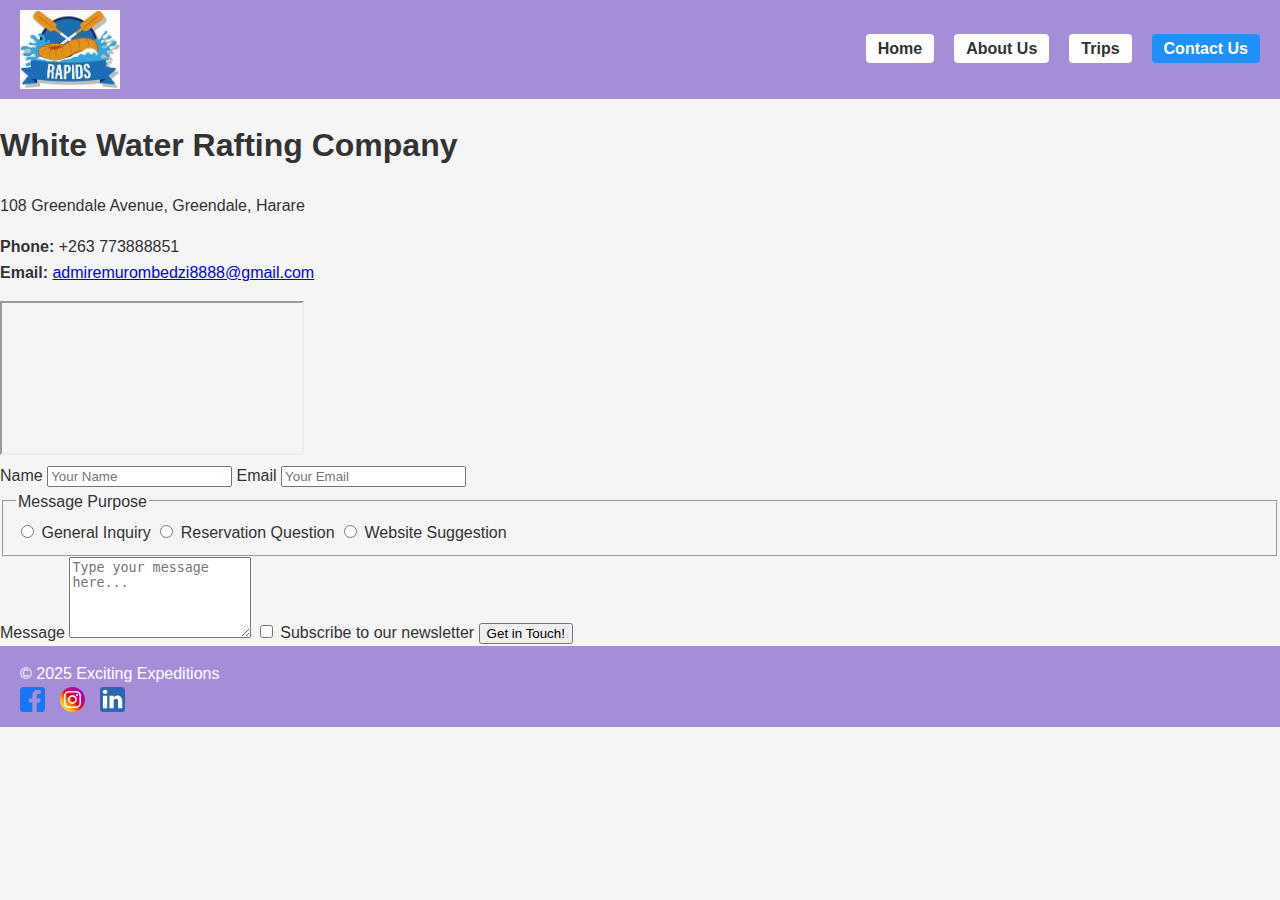
<file: contact.html>
<!doctype html>
<html lang="en">
<head>
  <meta charset="utf-8">
  <meta name="viewport" content="width=device-width, initial-scale=1">
  <title>Contact Us — Exciting Expeditions</title>
  <link rel="stylesheet" href="styles/rafting.css">
</head>
<body>

  <header>
    <img class="logo" src="images/z-crossedoars.jpeg" alt="Exciting Expeditions logo">
    <nav class="header-nav" aria-label="Main navigation">
      <ul>
        <li><a href="index.html">Home</a></li>
        <li><a href="about.html">About Us</a></li>
        <li><a href="trips.html">Trips</a></li>
        <li><a href="contact.html" class="active">Contact Us</a></li>
      </ul>
    </nav>
  </header>

  <main>
    <section class="contact-info">
      <h1>White Water Rafting Company</h1>
      <p>108 Greendale Avenue, Greendale, Harare</p>
      <p><strong>Phone:</strong> +263 773888851<br>
         <strong>Email:</strong> <a href="mailto:admiremurombedzi8888@gmail.com">admiremurombedzi8888@gmail.com</a></p>
    </section>

    <section class="contact-layout">
      <div class="map">
        <iframe src="https://www.google.com/maps/embed?pb=!1m18!1m12!1m3!1d3155.36561919909!2d-117.26073048468158!3d37.118349179879655!2m3!1f0!2f0!3f0!3m2!1i1024!2i768!4f13.1!3m3!1m2!1s0x80ca4b12d2a5c21b%3A0x8eeaae3c2a5e6c7b!2sKolob%2C%20CA!5e0!3m2!1sen!2sus!4v1670000000000" allowfullscreen="" loading="lazy" referrerpolicy="no-referrer-when-downgrade"></iframe>
      </div>

      <form class="contact-form">
        <label for="name">Name</label>
        <input type="text" id="name" name="name" placeholder="Your Name" required>

        <label for="email">Email</label>
        <input type="email" id="email" name="email" placeholder="Your Email" required>

        <fieldset>
          <legend>Message Purpose</legend>
          <input type="radio" id="purpose-general" name="purpose" value="general" required>
          <label for="purpose-general">General Inquiry</label>

          <input type="radio" id="purpose-reservation" name="purpose" value="reservation">
          <label for="purpose-reservation">Reservation Question</label>

          <input type="radio" id="purpose-suggestion" name="purpose" value="suggestion">
          <label for="purpose-suggestion">Website Suggestion</label>
        </fieldset>

        <label for="message">Message</label>
        <textarea id="message" name="message" rows="5" placeholder="Type your message here..."></textarea>

        <input type="checkbox" id="subscribe" name="subscribe">
        <label for="subscribe" class="newsletter">Subscribe to our newsletter</label>

        <button type="submit">Get in Touch!</button>
      </form>
    </section>
  </main>

  <footer>
    <div class="footer-content">
      <p>&copy; 2025 Exciting Expeditions</p>
      <nav class="socialmedia" aria-label="Social media links">
        <a href="#"><img src="images/facebook-square.svg" alt="Facebook link"></a>
        <a href="#"><img src="images/instagram.svg" alt="Instagram link"></a>
        <a href="#"><img src="images/linkedin-square.svg" alt="LinkedIn link"></a>
      </nav>
    </div>
  </footer>
</body>
</html>
</file>
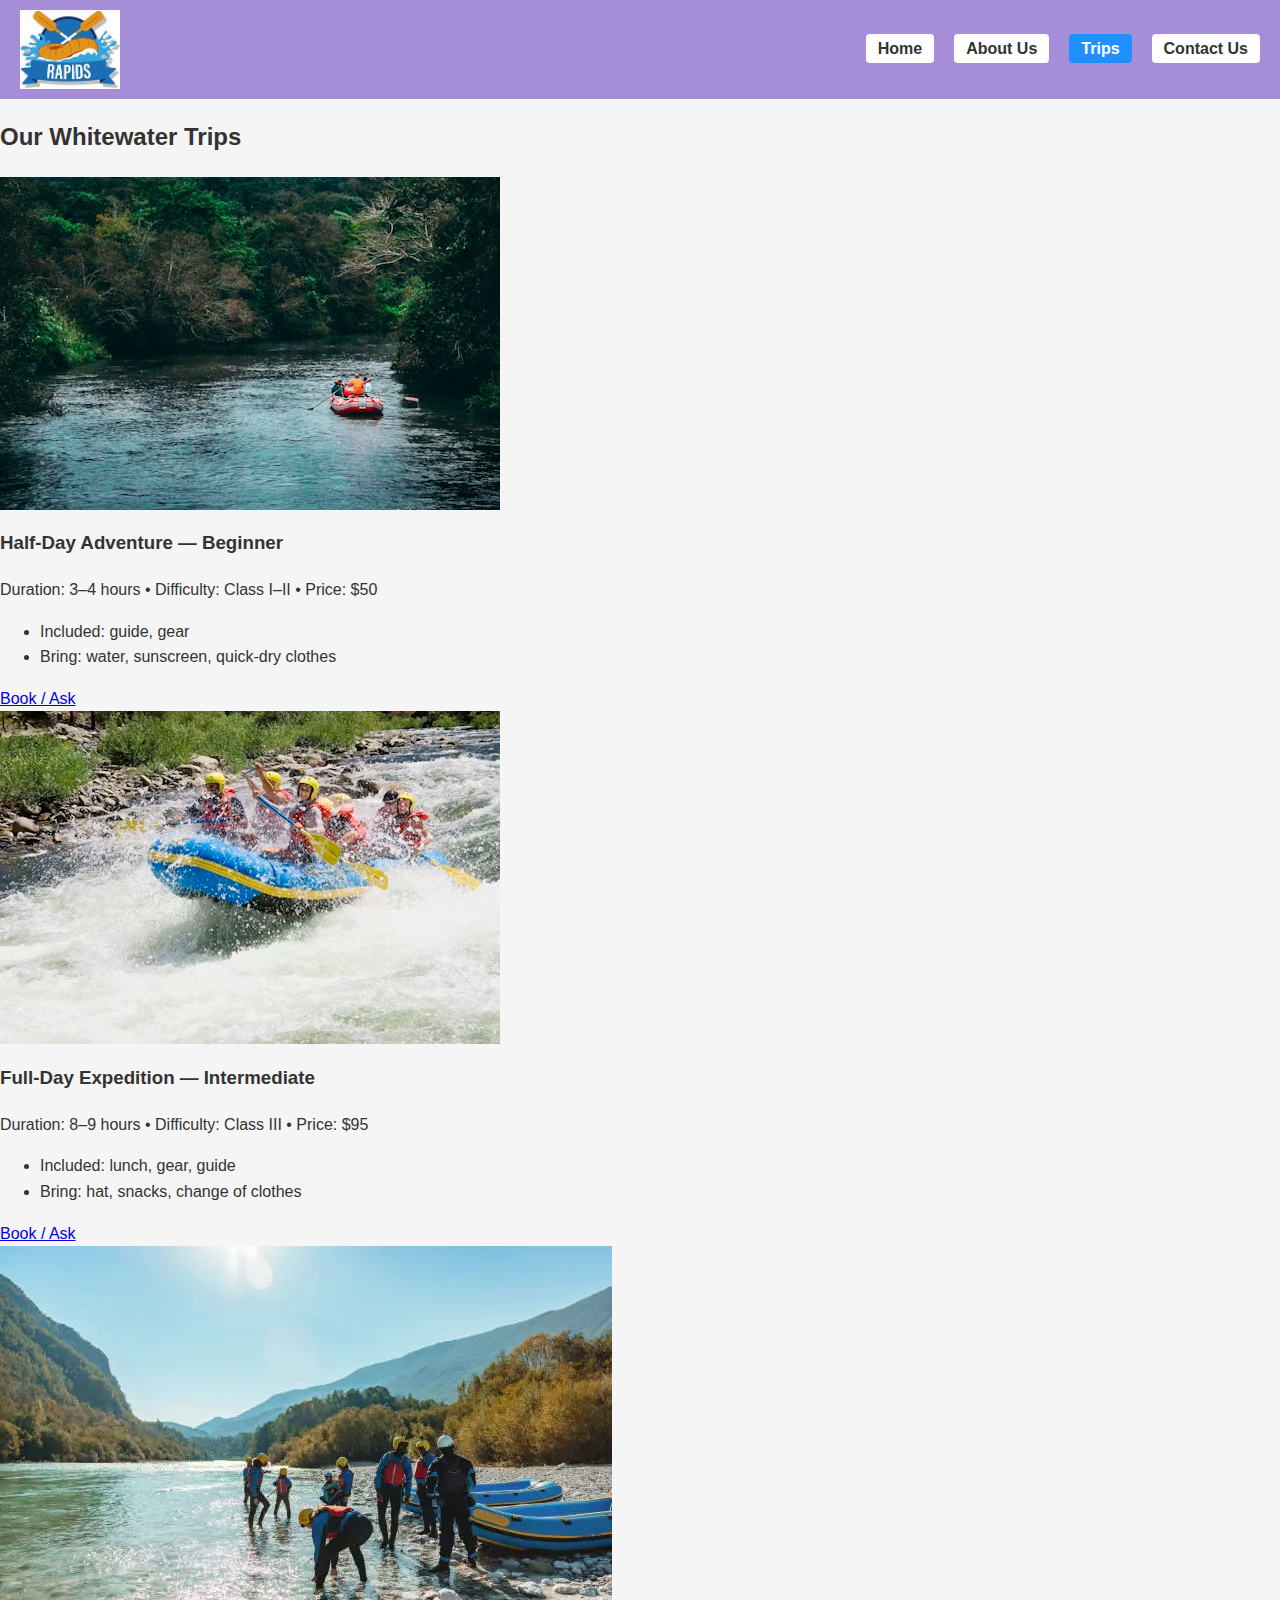
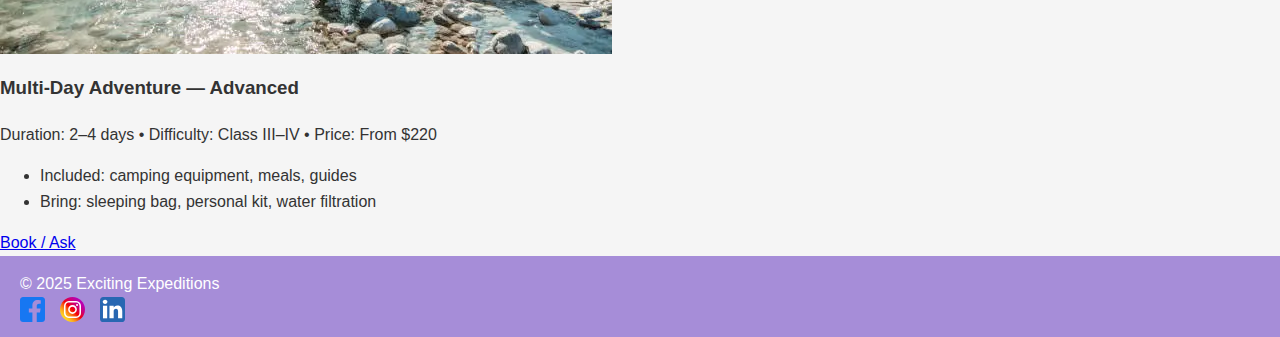
<file: trips.html>
<!doctype html>
<html lang="en">
<head>
  <meta charset="utf-8">
  <meta name="viewport" content="width=device-width, initial-scale=1">
  <title>Trips — Exciting Expeditions</title>
  <link rel="stylesheet" href="styles/rafting.css">
</head>
<body>

  <header>
    <img class="logo" src="images/z-crossedoars.jpeg" alt="Exciting Expeditions logo">
    <nav class="header-nav" aria-label="Main navigation">
      <ul>
        <li><a href="index.html">Home</a></li>
        <li><a href="about.html">About Us</a></li>
        <li><a href="trips.html" class="active">Trips</a></li>
        <li><a href="contact.html">Contact Us</a></li>
      </ul>
    </nav>
  </header>

  <main>
    <section class="trips container">
      <h2>Our Whitewater Trips</h2>

      <article class="trip-card">
        <img src="images\photo-1542637297-1318423100cf.avif" alt= "Half-Day Rafting">
        <div class="trip-content">
          <h3>Half-Day Adventure — Beginner</h3>
          <p>Duration: 3–4 hours • Difficulty: Class I–II • Price: $50</p>
          <ul>
            <li>Included: guide, gear</li>
            <li>Bring: water, sunscreen, quick-dry clothes</li>
          </ul>
          <a class="btn" href="contact.html#booking">Book / Ask</a>
        </div>
      </article>

      <article class="trip-card">
        <img src="images\premium_photo-1661891887710-0528c1d76b92.avif" alt="Full-Day Rafting">
        <div class="trip-content">
          <h3>Full-Day Expedition — Intermediate</h3>
          <p>Duration: 8–9 hours • Difficulty: Class III • Price: $95</p>
          <ul>
            <li>Included: lunch, gear, guide</li>
            <li>Bring: hat, snacks, change of clothes</li>
          </ul>
          <a class="btn" href="contact.html#booking">Book / Ask</a>
        </div>
      </article>

      <article class="trip-card">
        <img src="images\istockphoto-2161603408-612x612.webp" alt="Multi-Day Rafting">
        <div class="trip-content">
          <h3>Multi-Day Adventure — Advanced</h3>
          <p>Duration: 2–4 days • Difficulty: Class III–IV • Price: From $220</p>
          <ul>
            <li>Included: camping equipment, meals, guides</li>
            <li>Bring: sleeping bag, personal kit, water filtration</li>
          </ul>
          <a class="btn" href="contact.html#booking">Book / Ask</a>
        </div>
      </article>

    </section>
  </main>

  <footer>
    <div class="footer-content">
      <p>&copy; 2025 Exciting Expeditions</p>
      <nav class="socialmedia" aria-label="Social media links">
        <a href="#"><img src="images/facebook-square.svg" alt="Facebook link"></a>
        <a href="#"><img src="images/instagram.svg" alt="Instagram link"></a>
        <a href="#"><img src="images/linkedin-square.svg" alt="LinkedIn link"></a>
      </nav>
    </div>
  </footer>
</body>
</html>
</file>
<file: styles/rafting.css>
/* ===== General ===== */
body {
  font-family: Arial, sans-serif;
  margin: 0;
  padding: 0;
  background: #f5f5f5;
  color: #333;
  line-height: 1.6;
}

img {
  max-width: 100%;
  height: auto;
  display: block;
}

/* ===== Header (Grid Layout) ===== */
header {
  display: grid;
  grid-template-columns: auto 1fr;
  align-items: center;
  background: #a68dd8;
  padding: 10px 20px;
}

.logo {
  width: 100px;
}

.header-nav ul {
  display: flex;
  justify-content: flex-end;
  gap: 20px;
  list-style: none;
  margin: 0;
  padding: 0;
}

.header-nav a {
  text-decoration: none;
  font-weight: bold;
  color: #333;
  background: #fff;
  padding: 6px 12px;
  border-radius: 4px;
  transition: background 0.3s;
}

.header-nav a:hover,
.header-nav a.active {
  background: #1e90ff;
  color: #fff;
}

/* ===== Hero Section ===== */
.hero {
  position: relative;
  text-align: center;
  color: #fff;
  padding: 60px 20px;
  background: url("images/rafting36_1024.jpg") no-repeat center center/cover;
}

.hero h1 {
  font-size: 2.5rem;
  margin-bottom: 20px;
  text-shadow: 2px 2px 4px rgba(0,0,0,0.7);
}

/* Floating box ("island") */
.floating-box {
  background: #fff;
  color: #333;
  display: flex;
  justify-content: space-between;
  align-items: center;
  max-width: 900px;
  margin: 0 auto;
  padding: 20px;
  border-radius: 8px;
  box-shadow: 0px 4px 8px rgba(0,0,0,0.2);
}

.floating-text {
  flex: 2;
  padding-right: 15px;
}

.floating-image {
  flex: 1;
  text-align: right;
}

.floating-image img {
  max-width: 150px;
  border-radius: 6px;
}

/* ===== History Section (Grid) ===== */
.history {
  background: #fff;
  margin: 30px auto;
  padding: 20px;
  border-radius: 8px;
}

.history h2 {
  text-align: center;
  margin-bottom: 20px;
}

.history-layout {
  display: grid;
  grid-template-columns: 1fr auto 1fr;
  gap: 20px;
  align-items: center;
}

/* ===== Adventure Section ===== */
.adventure {
  padding: 30px;
  background: #fff;
  border-radius: 8px;
}

.adventure h2 {
  text-align: center;
  margin-bottom: 20px;
}

.adventure-gallery {
  display: flex;
  justify-content: space-around;
  gap: 15px;
  flex-wrap: wrap;
}

.adventure figure {
  text-align: center;
  max-width: 150px;
}

.adventure figcaption {
  margin-top: 8px;
  font-size: 0.9rem;
}

/* ===== Footer ===== */
footer {
  display: flex;
  justify-content: space-between;
  align-items: center;
  background: #a68dd8;
  color: #fff;
  padding: 15px 20px;
}

footer p {
  margin: 0;
}

.footer-right {
  display: flex;
}

.socialmedia {
  display: flex;
  gap: 15px;
}

.socialmedia img {
  width: 25px;
}
</file>
